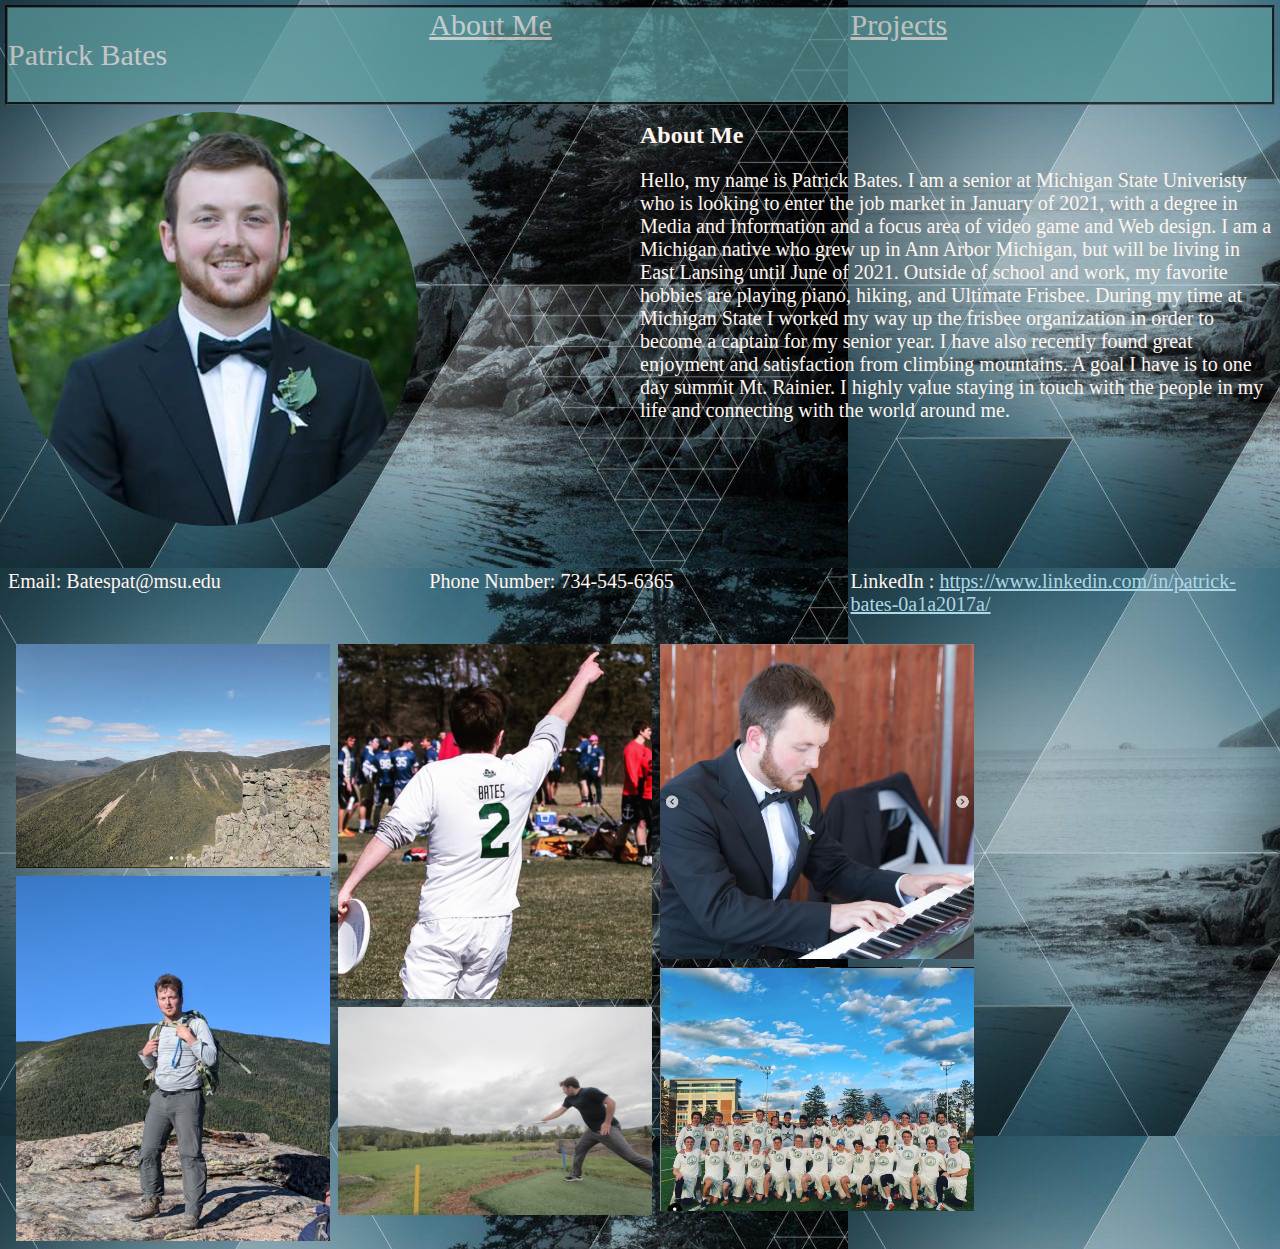
<file: index.html>
<!DOCTYPE html>
<html lang="en">
<head>
    <meta charset="UTF-8">
    <meta name="viewport" content="width=device-width, initial-scale=1.0">
    <link rel = "stylesheet"
    type = "text/css"
    href = "style.css"/>
    <title>Patrick Bates</title>
</head>
<body>
    
    <div class="sticky">
        <div class="row">
            <div class="column"> 
                <p class="name">
                    Patrick Bates
                </p>
            </div>
            <div class="column">
                <a class="links" href="index.html">About Me</a>

            </div>

            <div class="column">
                <a class="links" href="projects.html">Projects</a>
            </div>
            
          </div>
       
        
    </div>

    <div class="row-main">
        <div class="column-main">
            <img class="headshot" src="Headshot.png" alt="Headshot">
            
        </div>
        <div class="column-main">
            <div class="about">
                <h2>About Me</h2>
                <p>
                    Hello, my name is Patrick Bates. I am a senior at Michigan State Univeristy who is looking to enter the 
                    job market in January of 2021, with a degree in Media and Information and a focus area of video game and Web design.
                    I am a Michigan native who grew up in Ann Arbor Michigan, but will be living in East Lansing until June of 2021. Outside of school
                    and work, my favorite hobbies are playing piano, hiking, and Ultimate Frisbee. During my time at Michigan State I worked my 
                    way up the frisbee organization in order to become a captain for my senior year. I have also recently
                    found great enjoyment and satisfaction from climbing mountains. A goal I have is to one day summit Mt. Rainier. 
                    I highly value staying in touch with the people in my life and connecting with the world around me.
        
                </p>
            </div>

        </div>

    </div>

    <div class = "row-contact">
        <div class="column-contact">
            <p class="info">
                Email: Batespat@msu.edu
            </p>

        </div>
        <div class="column-contact">
            <p class="info">
                Phone Number: 734-545-6365
            </p>
            
        </div>
        <div class="column-contact">
            <p class="info">
                LinkedIn : <a href="https://www.linkedin.com/in/patrick-bates-0a1a2017a/" style="color: lightblue;">https://www.linkedin.com/in/patrick-bates-0a1a2017a/</a>

            </p>
            
        </div>
    </div>

    <div class="row-images">
        <div class="column-images">
            <img src="mount-bond.png" alt="mt bond">
            <img src = "patrick-hiking.png" alt="me hiking">
        </div>
        <div class="column-images">
            <img src="frisbee1.png" alt="frisbee celebration">
            <img src="patrick-hiking1.png" alt="me hiking">
        </div>
        <div class="column-images">
            <img src="piano.png" alt="piano">
            <img src="frisbee-team1.png" alt="team picture">
            
        </div>
        
        
            
    </div>
    
    
    
</body>
</html>
</file>
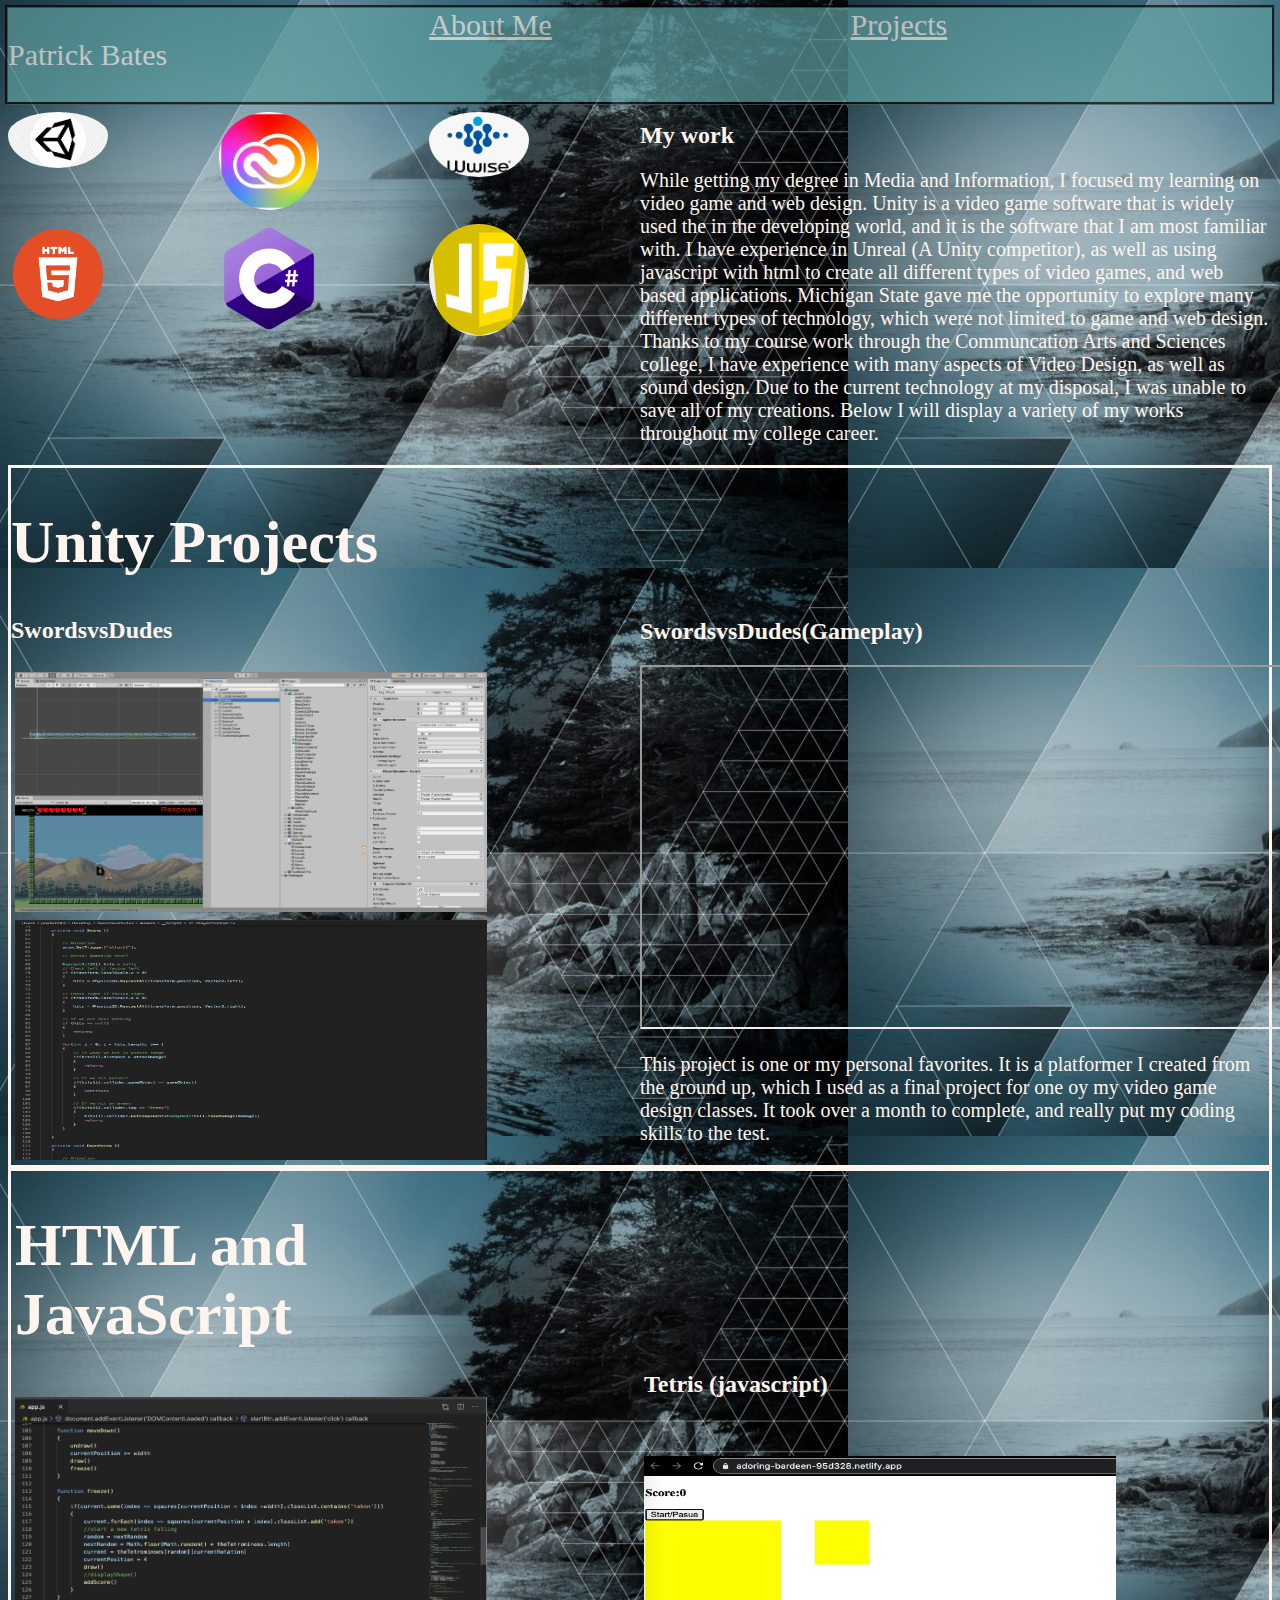
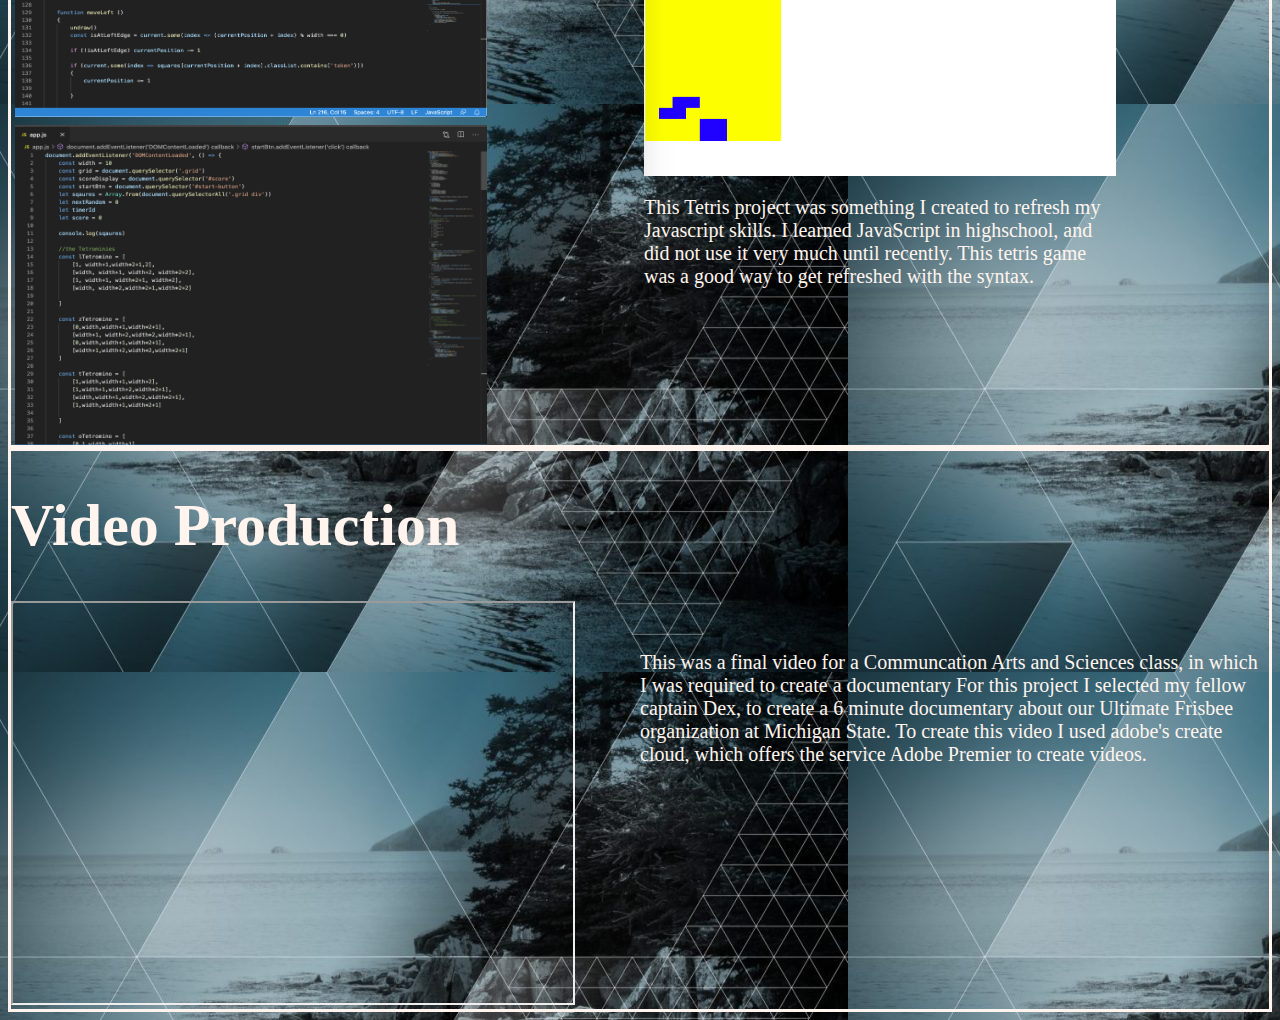
<file: projects.html>
<!DOCTYPE html>
<html lang="en">
<head>
    <meta charset="UTF-8">
    <meta name="viewport" content="width=device-width, initial-scale=1.0">
    <link rel = "stylesheet" href = "style.css"/>
    <title>Patrick Bates</title>
</head>
<body>
    <div class="sticky">
        <div class="row">
            <div class="column"> 
                <p class="name">
                    Patrick Bates
                </p>
            </div>
            <div class="column">
                <a class="links" href="index.html">About Me</a>

            </div>

            <div class="column">
                <a class="links" href="projects.html">Projects</a>
            </div>
            
          </div>
       
        
    </div>

    <div class="row-main">
        <div class="column-main">
            <div class="row-apps">
                <div class="column-apps">
                    <img class="app" src="png-clipart-unity-video-games-game-engine-logo-3d-computer-graphics-web-portal-game-angle.png" alt="unity">

                </div>
                <div class="column-apps">
                    <img class="app" src="adobe.jpeg" alt="adobe">

                </div>
                <div class="column-apps">
                    <img class="app" src="wwise.png" alt="wwise">

                </div>
            </div>
            <div class="row-apps">
                <div class="column-apps">
                    <img class="app" src="html.webp" alt="html">
                </div>
                <div class="column-apps">
                    <img class="app" src="ccode.png" alt="c#">
                    
                </div>
                <div class="column-apps">
                    <img class="app" src="java.jpg" alt="javascript">
                    
                </div>
            </div>
            
        </div>
        <div class="column-main">
            <div class="about">
                <h2>My work</h2>
                <p>
                    While getting my degree in Media and Information, I focused my learning on video game and web design. Unity is a video game software
                    that is widely used the in the developing world, and it is the software that I am most familiar with. I have experience in Unreal (A Unity competitor), as well as using javascript with html
                    to create all different types of video games, and web based applications. Michigan State gave me the opportunity to explore many different types of technology, which were not limited to game
                    and web design. Thanks to my course work through the Communcation Arts and Sciences college, I have experience with many aspects of Video Design, as well as sound design. Due to the current technology 
                    at my disposal, I was unable to save all of my creations. Below I will display a variety of my works throughout my college career. 
                    
        
                </p>
            </div>

        </div>

    </div>

    <div class=row-projects>
        <div class="column-unity">
            <h1>
                Unity Projects
            </h1>

            <h2 class="swords">
                SwordsvsDudes
            </h2>
            <div class=row-unity>
                <div class="unity-images">
                    <img src="SwordsvsDudes.png" width="240" height="240" alt="unity game">
                    
                </div>
                <div class="unity-images">
                    <img src="swordscode.png" width="240" height="240" alt="screenshot">

                </div>

            </div>

        </div>
        <div class="column-unity">
            <div class="swords-video">
                <h2>SwordsvsDudes(Gameplay)</h2>
            <iframe width="660" height="360" src="https://www.youtube.com/embed/aTFbdWLWLEg" allow="accelerometer; autoplay; clipboard-write; encrypted-media; gyroscope; picture-in-picture" allowfullscreen>
            </iframe>
            </div>
            <p>
                This project is one or my personal favorites. It is a platformer I created from the ground up, which 
                I used as a final project for one oy my video game design classes. It took over a month to complete, and
                really put my coding skills to the test. 
            </p>
            

        </div>
    </div>

    <div class=row-projects>
        <div class="column-unity">
            <div class="unity-images">
                <h1> 
                    HTML and JavaScript
                </h1>
                <img src="TetrisCode.png" width="320" height="320" alt="tetris">
                <img src="Tetriscode1.png" width="320" height="320" alt="tetris1">
    
    
            </div>

        </div>
        <div class="column-unity">
            <div class="unity-images">
                <div class="centered">
                    <h2> Tetris (javascript)</h2>
                <div class="tetris">
                    <img src="tetris.png" width="320" height="320" alt="tetris2">

                </div>

                <p>
                    This Tetris project was something I created to refresh my Javascript skills. I learned JavaScript in highschool,
                    and did not use it very much until recently. This tetris game was a good way to get refreshed with the syntax.
                </p>
                </div>
                
    
            </div>

        </div>
        
    </div>

    <div class=row-projects>
        <div class="column-video">
            <h1>
                Video Production
            </h1>

            <iframe width="560" height="400" src="https://www.youtube.com/embed/21equBH8iPM"
            allow="accelerometer; autoplay; clipboard-write; encrypted-media; gyroscope; picture-in-picture" 
            allowfullscreen></iframe>
        </div>

        <div class="column-video">
            <p class="text-video">
                This was a final video for a Communcation Arts and Sciences class, in which I was required to create a documentary
                For this project I selected my fellow captain Dex, to create a 6 minute documentary about our Ultimate Frisbee 
                organization at Michigan State. To create this video I used adobe's create cloud, which offers the service
                Adobe Premier to create videos. 
            </p>
        </div>
        
    </div>
    
</body>
</html>
</file>
<file: style.css>
h1{
    align-content: center;
    color: seashell;
    font-size: 60px;
    

}
h2{
  color: seashell;
}

p{
  color: seashell;
  font-size: 20px;
}
body{
    background-image: url("cool-background.jpg");
    
}

.about{
    color: seashell;
}




.blog{
    background-color: blue;
}

.column {
    float: left;
    width: 33.33%;
    background-origin: padding-box;
    color: seashell;
  }
  
  /* Clear floats after the columns */
  .row:after {
    content: "";
    display: table;
    clear: both;
  }

  .column-main {
    float: left;
    width: 50.00%;
  }
  
  /* Clear floats after the columns */
  .row-main:after {
    content: "";
    display: table;
    clear: both;
  }

  .column-contact {
    float: left;
    width: 33.33%;
  }
  
  /* Clear floats after the columns */
  .row-contact:after {
    content: "";
    display: table;
    clear: both;
  }

  .name{
      font-size: 30px;
  }

  .links{
      font-size: 30px;
      color: seashell;
      
  }

  .sticky{
  
    background-origin: padding-box;
    background-color: cadetblue;
    opacity: .7;
    
    
    outline-style: groove;
    position: sticky;
    margin: -50px, 20px;
    top: 0;
 }

 .headshot{
     border-radius: 50.00%;
     padding-top: 10px;
     
 }
 
 .info{
     color: seashell;
     font-size: 20px;
     padding-top: 20px;
 }

 .row-images {
    display: flex;
    flex-wrap: wrap;
    padding: 0 4px;
  }
  
  /* Create four equal columns that sits next to each other */
.column-images {
  flex: 25%;
  max-width: 25%;
  padding: 0 4px;
}

.column-images img {
  margin-top: 8px;
  vertical-align: middle;
  width: 100%;
}

/* Responsive layout - makes a two column-layout instead of four columns */
@media screen and (max-width: 800px) {
  .column-images {
    flex: 50%;
    max-width: 50%;
  }
}

/* Responsive layout - makes the two columns stack on top of each other instead of next to each other */
@media screen and (max-width: 600px) {
  .column-images {
    flex: 100%;
    max-width: 100%;
  }
}

  .app{
    border-radius: 50.00%;
     padding-top: 10px;
     max-width: 100px;
  }

  .column-apps {
    float: left;
    width: 33.33%;
  }
  
  /* Clear floats after the columns */
  .row-apps:after {
    content: "";
    display: table;
    clear: both;
  }

  .column-unity {
    float: left;
    width: 50.00%;
  }
  
  /* Clear floats after the columns */
  .row-projects:after {
    content: "";
    display: table;
    clear: both;
  }

  .unity-images {
    flex: 75%;
    max-width: 75%;
    padding: 0 4px;
  }
  
  .unity-images img {
    margin-top: 8px;
    vertical-align: middle;
    width: 100%;
  }
  
  /* Responsive layout - makes a two column-layout instead of four columns */
  @media screen and (max-width: 800px) {
    .unity-images {
      flex: 75%;
      max-width: 75%;
    }
  }
  
  /* Responsive layout - makes the two columns stack on top of each other instead of next to each other */
  @media screen and (max-width: 600px) {
    .unity-images {
      flex: 100%;
      max-width: 100%;
    }
  }

  .swords-video{
    margin-top: 150px;
  }

  .swords{
    margin-top: 40px;
  }

  .tetris{
    margin-top: 50px;
  }

  .row-projects{
    border-style: solid;
    border-color: seashell;
  }

  .column-video {
    float: left;
    width: 50.00%;
  }
  
  /* Clear floats after the columns */
  .row-projects:after {
    content: "";
    display: table;
    clear: both;
  }

  .text-video{
    margin-top: 200px;
  }

  .centered{
    margin-top: 200px;
  }
</file>
